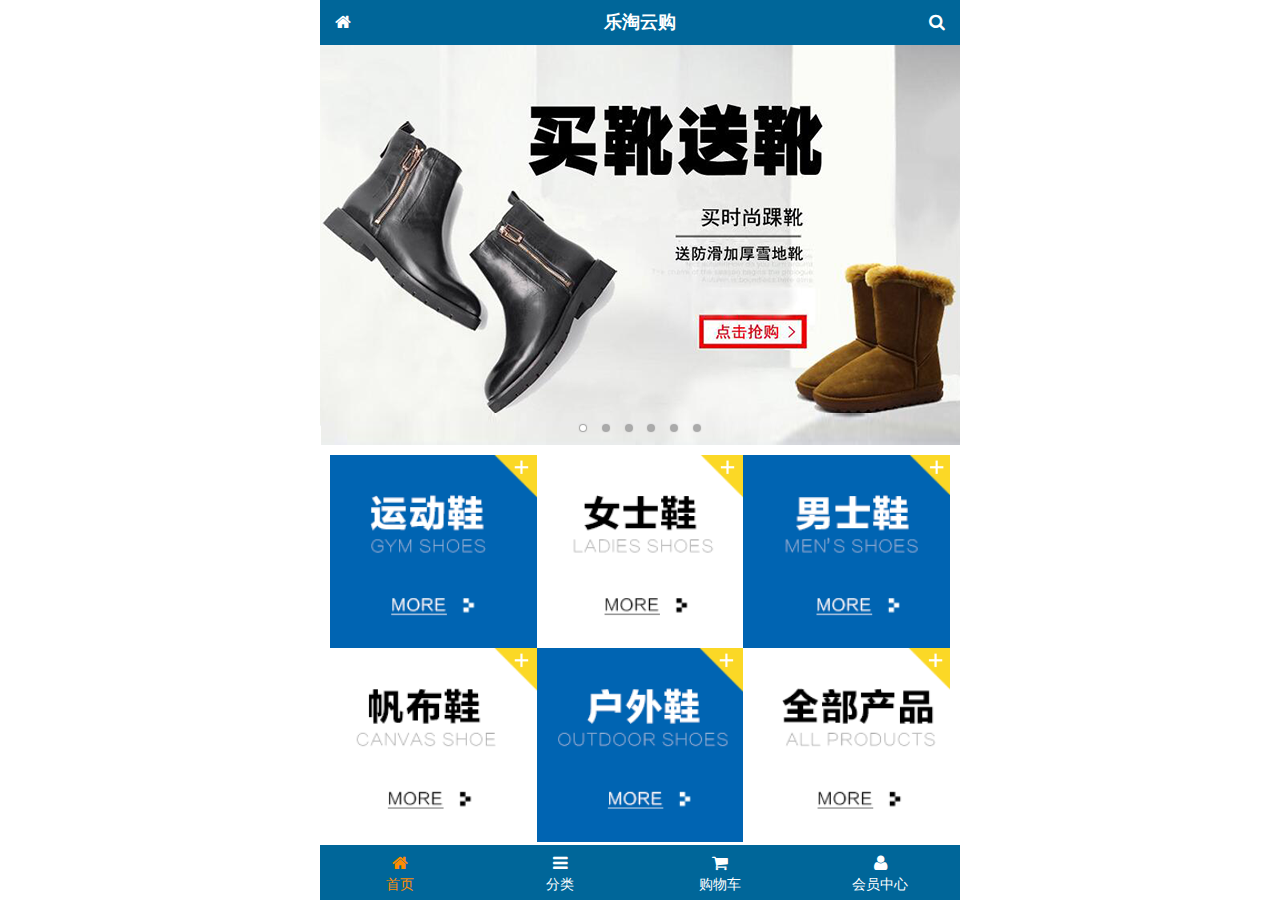
<file: public/mobile/index.html>
<!DOCTYPE html>
<html lang="en">
<head>
  <meta charset="UTF-8">
  <meta name="viewport" content="user-scalable=no, initial-scale=1.0, maximum-scale=1.0, minimum-scale=1.0" >
  
  <meta http-equiv="X-UA-Compatible" content="ie=edge">
  <title>乐淘商城-首页</title>
  <link rel="icon" href="favicon.ico" type="image/x-icon">
  <link rel="stylesheet" href="lib/mui/css/mui.css">
  <link rel="stylesheet" href="lib/fa/css/font-awesome.css">
  <link rel="stylesheet" href="css/common.css">
  <link rel="stylesheet" href="css/index.css">
</head>
<body>
  <div class="container">
    <div class="lt_header">
      <a href="index.html" class="fa fa-home icon-left"></a>
      <h4>乐淘云购</h4>
      <a href="search.html" class="fa fa-search icon-right"></a>
    </div>     
    <div class="lt_content">
      <div class="mui-scroll-wrapper">
        <div class="mui-scroll">
        <!-- 轮播图 -->
        <div class="mui-slider">
          <div class="mui-slider-group mui-slider-loop">
            <!--支持循环，需要重复图片节点-->
            <div class="mui-slider-item mui-slider-item-duplicate"><a href="#"><img src="images/brand6.png" /></a></div>
            <div class="mui-slider-item"><a href="#"><img src="images/banner1.png" /></a></div>
            <div class="mui-slider-item"><a href="#"><img src="images/banner2.png" /></a></div>
            <div class="mui-slider-item"><a href="#"><img src="images/banner3.png" /></a></div>
            <div class="mui-slider-item"><a href="#"><img src="images/banner4.png" /></a></div>
            <div class="mui-slider-item"><a href="#"><img src="images/banner5.png" /></a></div>
            <div class="mui-slider-item"><a href="#"><img src="images/banner6.png" /></a></div>
            <!--支持循环，需要重复图片节点-->
            <div class="mui-slider-item mui-slider-item-duplicate"><a href="#"><img src="images/banner1.png" /></a></div>
          </div>
          <!-- 小圆点 -->
          <div class="mui-slider-indicator">
            <div class="mui-indicator mui-active"></div>
            <div class="mui-indicator"></div>
            <div class="mui-indicator"></div>
            <div class="mui-indicator"></div>
            <div class="mui-indicator"></div>
            <div class="mui-indicator"></div>
          </div>

        </div>
        <!-- 导航 -->
        <div class="nav">
          <ul class="mui-clearfix">
            <li><a href="#"><img src="images/nav1.png" alt=""></a></li>
            <li><a href="#"><img src="images/nav2.png" alt=""></a></li>
            <li><a href="#"><img src="images/nav3.png" alt=""></a></li>
            <li><a href="#"><img src="images/nav4.png" alt=""></a></li>
            <li><a href="#"><img src="images/nav5.png" alt=""></a></li>
            <li><a href="#"><img src="images/nav6.png" alt=""></a></li>
          </ul>
        </div>
        <!-- 产品 -->
        <div class="product">
          <ul>
            <li>
              <a href="#">
                <img src="images/product.jpg" alt="">
                <p class="mui-ellipsis-2">adidas阿迪达斯 男式 场下休闲篮球鞋S83700场下休闲篮球鞋S83700 </p> 
               <p>
                <span class="price">¥560</span>
                <span class="oldPrice">¥580</span>
               </p>
               <button class="mui-btn mui-btn-blue">立即购买</button>
              </a>
            </li>
            <li>
              <a href="#">
                <img src="images/product.jpg" alt="">
                <p class="mui-ellipsis-2">adidas阿迪达斯 男式 场下休闲篮球鞋S83700场下休闲篮球鞋S83700 </p> 
               <p>
                <span class="price">¥560</span>
                <span class="oldPrice">¥580</span>
               </p>
               <button class="mui-btn mui-btn-blue">立即购买</button>
              </a>
            </li>
            <li>
              <a href="#">
                <img src="images/product.jpg" alt="">
                <p class="mui-ellipsis-2">adidas阿迪达斯 男式 场下休闲篮球鞋S83700场下休闲篮球鞋S83700 </p> 
               <p>
                <span class="price">¥560</span>
                <span class="oldPrice">¥580</span>
               </p>
               <button class="mui-btn mui-btn-blue">立即购买</button>
              </a>
            </li>
            <li>
              <a href="#">
                <img src="images/product.jpg" alt="">
                <p class="mui-ellipsis-2">adidas阿迪达斯 男式 场下休闲篮球鞋S83700场下休闲篮球鞋S83700 </p> 
               <p>
                <span class="price">¥560</span>
                <span class="oldPrice">¥580</span>
               </p>
                <button class="mui-btn mui-btn-blue">立即购买</button>
              </a>
            </li>
          </ul>
        </div>



        </div>
      </div>
     
    </div>     
    <div class="lt_footer">
      <ul>
        <li class="now">
          <a href="index.html">
            <span class="fa fa-home"></span>
            <p>首页</p>
          </a>
        </li>
        <li>
          <a href="category.html">
            <span class="fa fa-bars"></span>
            <p>分类</p>
          </a>
        </li>  <li>
          <a href="cart.html">
            <span class="fa fa-shopping-cart"></span>
            <p>购物车</p>
          </a>
        </li>
        <li>
          <a href="user.html">
            <span class="fa fa-user"></span>
            <p>会员中心</p>
          </a>
        </li>
      </ul>
    </div>     
  </div>
  <script src="lib/mui/js/mui.js"></script>
  <script src="js/common.js"></script>
  <script src="js/index.js"></script>
</body>
</html>
</file>
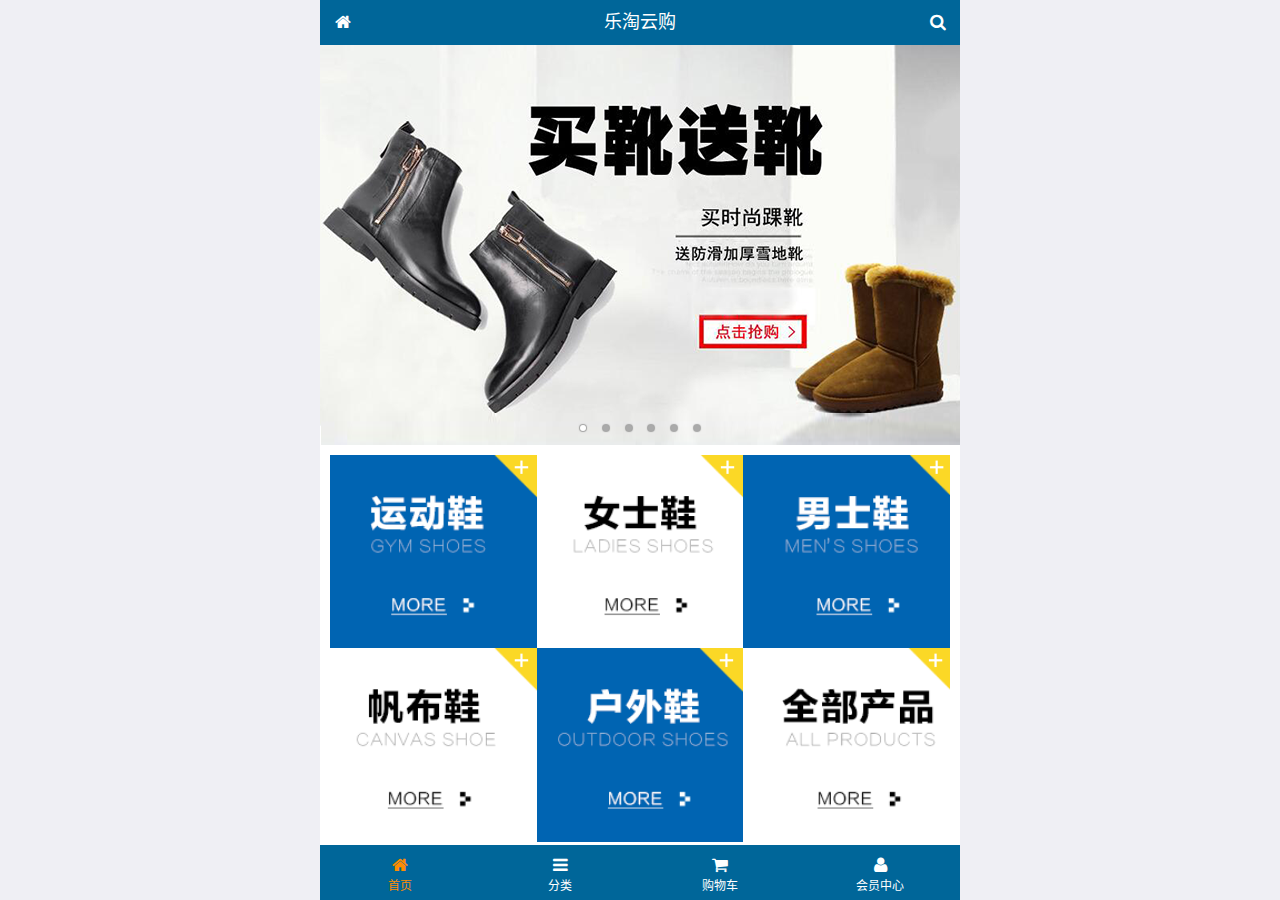
<file: public/mobile1/index.html>
<!DOCTYPE html>
<html lang="zh-CN">
<head>
  <meta charset="UTF-8">
  <meta name="viewport"
        content="width=device-width, user-scalable=no, initial-scale=1.0, maximum-scale=1.0, minimum-scale=1.0">
  <title>乐淘商城-首页</title>
  <link rel="icon" href="favicon.ico" type="image/x-icon">
  <link rel="stylesheet" href="lib/mui/css/mui.css">
  <link rel="stylesheet" href="lib/fa/css/font-awesome.css">
  <link rel="stylesheet" href="css/common.css">
  <link rel="stylesheet" href="css/index.css">

</head>
<body>

<div class="lt_container">
  
  <div class="lt_header">
    <a class="icon_left" href="index.html"><span class="fa fa-home"></span></a>
    <h4>乐淘云购</h4>
    <a class="icon_right" href="search.html"><span class="fa fa-search"></span></a>
  </div>

  <div class="lt_main">

    <!--滚动容器的父盒子-->
    <div class="mui-scroll-wrapper">
      <!--子盒子-->
      <div class="mui-scroll">
        <!--这里放置真实显示的DOM内容-->

        <!--轮播图-->
        <div class="mui-slider">
          <div class="mui-slider-group mui-slider-loop">
          <div class="mui-slider-item mui-slider-item-duplicate"><a href="#"><img src="images/banner6.png" /></a></div>
          <div class="mui-slider-item"><a href="#"><img src="images/banner1.png" /></a></div>
          <div class="mui-slider-item"><a href="#"><img src="images/banner2.png" /></a></div>
          <div class="mui-slider-item"><a href="#"><img src="images/banner3.png" /></a></div>
          <div class="mui-slider-item"><a href="#"><img src="images/banner4.png" /></a></div>
          <div class="mui-slider-item"><a href="#"><img src="images/banner5.png" /></a></div>
          <div class="mui-slider-item"><a href="#"><img src="images/banner6.png" /></a></div>
          <div class="mui-slider-item mui-slider-item-duplicate"><a href="#"><img src="images/banner1.png" /></a></div>
        </div>
          <div class="mui-slider-indicator">
            <div class="mui-indicator mui-active"></div>
            <div class="mui-indicator"></div>
            <div class="mui-indicator"></div>
            <div class="mui-indicator"></div>
            <div class="mui-indicator"></div>
            <div class="mui-indicator"></div>
          </div>
        </div>

        <!--导航栏-->
        <div class="lt_nav">

          <ul class="mui-clearfix">
            <li><a href="#"><img src="images/nav1.png" alt=""></a></li>
            <li><a href="#"><img src="images/nav2.png" alt=""></a></li>
            <li><a href="#"><img src="images/nav3.png" alt=""></a></li>
            <li><a href="#"><img src="images/nav4.png" alt=""></a></li>
            <li><a href="#"><img src="images/nav5.png" alt=""></a></li>
            <li><a href="#"><img src="images/nav6.png" alt=""></a></li>
          </ul>

        </div>
        
        
        <!--商品区域-->
        <div class="lt_product mui-clearfix">
  
          <a href="#" class="item">
            <img src="images/product.jpg" alt="">
            <p class="mui-ellipsis-2">adidas阿迪达斯 男式 场下休闲篮球鞋S83700场下休闲篮球鞋S83700 </p>
            <p>
              <span class="price">&yen;560</span>
              <span class="oldPrice">&yen;580</span>
            </p>
            <button class="mui-btn mui-btn-blue">立即购买</button>
          </a>
          <a href="#" class="item">
            <img src="images/product.jpg" alt="">
            <p class="mui-ellipsis-2">adidas阿迪达斯 男式 场下休闲篮球鞋S83700场下休闲篮球鞋S83700 </p>
            <p>
              <span class="price">&yen;560</span>
              <span class="oldPrice">&yen;580</span>
            </p>
            <button class="mui-btn mui-btn-blue">立即购买</button>
          </a>
          <a href="#" class="item">
            <img src="images/product.jpg" alt="">
            <p class="mui-ellipsis-2">adidas阿迪达斯 男式 场下休闲篮球鞋S83700场下休闲篮球鞋S83700 </p>
            <p>
              <span class="price">&yen;560</span>
              <span class="oldPrice">&yen;580</span>
            </p>
            <button class="mui-btn mui-btn-blue">立即购买</button>
          </a>
          <a href="#" class="item">
            <img src="images/product.jpg" alt="">
            <p class="mui-ellipsis-2">adidas阿迪达斯 男式 场下休闲篮球鞋S83700场下休闲篮球鞋S83700 </p>
            <p>
              <span class="price">&yen;560</span>
              <span class="oldPrice">&yen;580</span>
            </p>
            <button class="mui-btn mui-btn-blue">立即购买</button>
          </a>
          
        </div>

      </div>
    </div>

  </div>

  <div class="lt_footer">
    <ul class="mui-clearfix">
      <li class="now">
        <a href="index.html">
          <span class="fa fa-home"></span>
          <p>首页</p>
        </a>
      </li>
      <li>
        <a href="category.html">
          <span class="fa fa-bars"></span>
          <p>分类</p>
        </a>
      </li>
      <li>
        <a href="cart.html">
          <span class="fa fa-shopping-cart"></span>
          <p>购物车</p>
        </a>
      </li>
      <li>
        <a href="user.html">
          <span class="fa fa-user"></span>
          <p>会员中心</p>
        </a>
      </li>
    </ul>
  </div>
  
</div>


<script src="lib/mui/js/mui.js"></script>
<script src="js/common.js"></script>
</body>
</html>
</file>
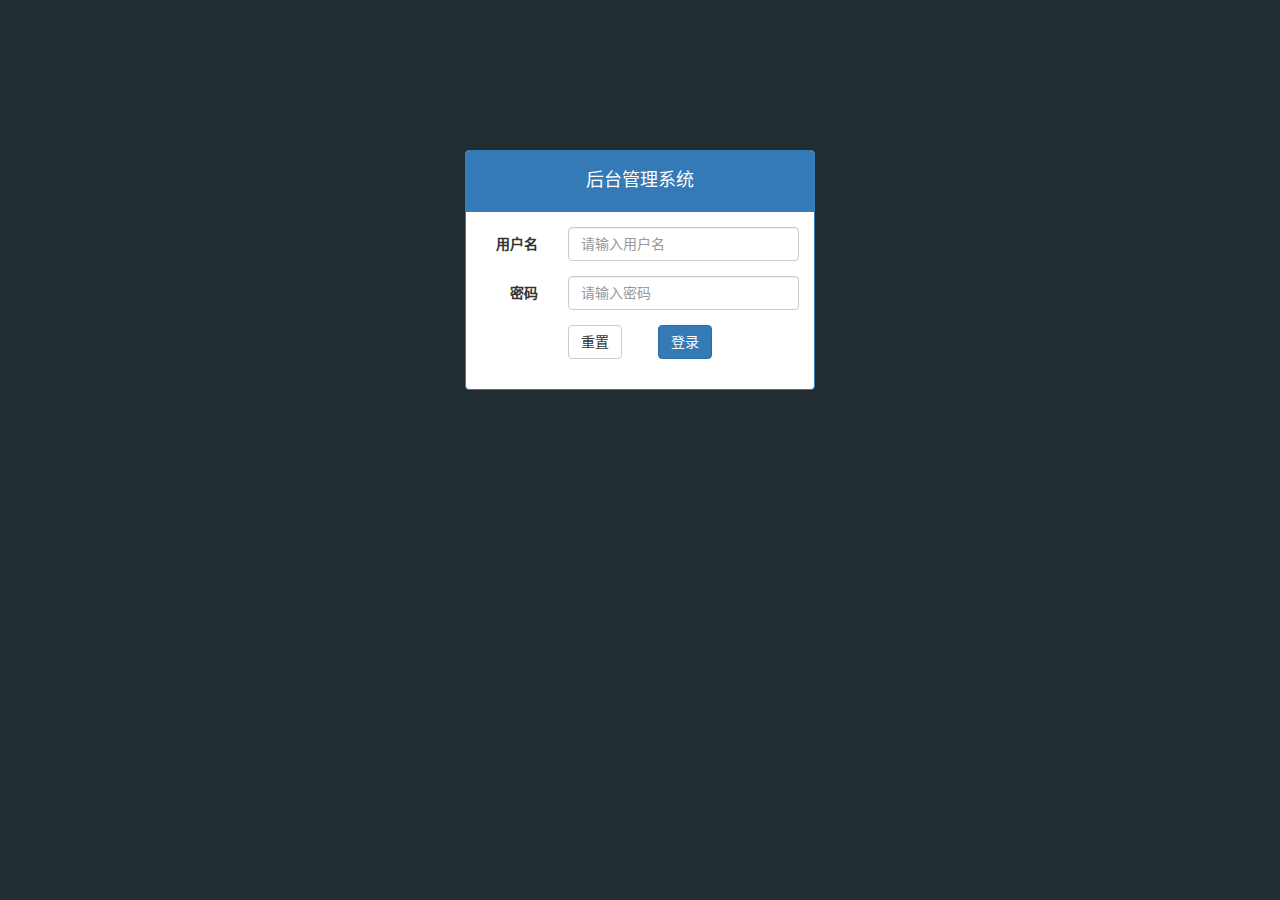
<file: public/manage/login.html>
<!DOCTYPE html>
<html lang="zh-CN">
<head>
  <meta charset="UTF-8">
  <title>乐淘管理系统-登录</title>
  <link rel="stylesheet" href="lib/bootstrap/css/bootstrap.css">
  <link rel="stylesheet" href="lib/bootstrap-validator/css/bootstrapValidator.css">
  <link rel="stylesheet" href="lib/nprogress/nprogress.css">
  <link rel="stylesheet" href="css/common.css">
</head>
<body class="body_bg">


<div class="container">
  <div class="col-md-4 col-md-offset-4">
    <div class="panel panel-primary mt_150">
      <div class="panel-heading">
        <h4>后台管理系统</h4>
      </div>
      <div class="panel-body">
        <form class="form-horizontal">
          <div class="form-group">
            <label for="username" class="col-sm-3 control-label">用户名</label>
            <div class="col-sm-9">
              <input type="text" autocomplete="off" name="username" class="form-control" id="username" placeholder="请输入用户名">
            </div>
          </div>
          <div class="form-group">
            <label for="password" class="col-sm-3 control-label">密码</label>
            <div class="col-sm-9">
              <input type="password" name="password" class="form-control" id="password" placeholder="请输入密码">
            </div>
          </div>
          <div class="form-group">
            <div class="col-sm-offset-3 col-sm-6">
              <button type="reset" class="btn btn-default pull-left">重置</button>
              <button type="submit" class="btn btn-primary pull-right">登录</button>
            </div>
          </div>
        </form>
      </div>
    </div>
  </div>
</div>



<script src="lib/jquery/jquery.js"></script>
<script src="lib/bootstrap/js/bootstrap.js"></script>
<script src="lib/bootstrap-validator/js/bootstrapValidator.js"></script>
<script src="lib/nprogress/nprogress.js"></script>
<script src="js/common.js"></script>
<script src="js/login.js"></script>
</body>
</html>
</file>
<file: public/mobile/css/common.css>
*{
  margin: 0;
  padding: 0;
  list-style: none;
}
html,body {
  height: 100%;
  background-color: #fff;
}
img {
  width: 100%;
  display: block;
}
.container {
  width: 100%;
  height: 100%;
  max-width: 640px;
  min-width: 320px;
  margin: 0 auto;
  position: relative;
  padding-top: 45px;
  padding-bottom: 55px;  
}
.lt_header {
  top:0;
  left: 0;
  width: 100%;
  height: 45px;
  background-color: #069;
  position: absolute; 
  padding:0 15px; 
  z-index: 999;
 
}

.lt_header a {
  color: #fff;
  line-height: 45px;
  position: absolute;
  top: 0;
}
.lt_header .icon-left {
  left: 15px;
}
.lt_header .icon-right {
  right: 15px;
}
.lt_header h4 {
  color: #fff;
  line-height: 45px;
  margin-top: 0px;
  text-align: center;
}

.lt_footer {
  width: 100%;
  height: 55px;
  position: absolute;
  bottom: 0;
  background-color: #069;
}
.lt_footer ul li{
  width: 25%;
  text-align: center;
  float: left;
  margin-top: 8px;
}

.lt_footer ul li a {
  color: #fff;  
}
.lt_footer ul li p {
  color: #fff;
}

.lt_footer ul li.now a {
  color: darkorange;  
}
.lt_footer ul li.now p {
  color: darkorange;  
}
</file>
<file: public/mobile/css/index.css>
.lt_content {
  width: 100%;
  height: 100%;
  position: relative;
  background-color: #fff;
}

.nav li {
  width: 33.33%;
  float: left;
}
.nav ul {
  padding: 10px;
}
.product ul{
  padding: 15px;
}
.product li {
  width: 48%;
  float: left;
  border: 1px solid #ccc;
  text-align: center;
  padding: 10px;
  margin-bottom: 10px;
 
}
.product li:nth-child(even) {
  margin-left: 4%;
}

.oldPrice {
  color: red;
  text-decoration: line-through;
}
</file>
<file: public/mobile1/css/common.css>
@charset "UTF-8";

html,body {
  height: 100%;
}

* {
  margin: 0;
  padding: 0;
  list-style: none;
}

img {
  width: 100%;
  display: block;
}

.lt_container {
  width: 100%;
  height: 100%;
  max-width: 640px;
  min-width: 320px;
  margin: 0 auto;
  position: relative;
  padding-top: 45px;
  padding-bottom: 55px;
}

.lt_header {
  width: 100%;
  height: 45px;
  background-color: #069;
  position: absolute;
  top: 0;
}


.lt_header .icon_left,
.lt_header .icon_right{
  height: 45px;
  width: 45px;
  position: absolute;
  top: 0;
  color: #fff;
  text-align: center;
  line-height: 45px;
}

.lt_header h4 {
  text-align: center;
  line-height: 45px;
  color: #fff;
  font-weight: 400;
  margin: 0;
}

.lt_header .icon_left {
  left: 0;
}

.lt_header .icon_right {
  right: 0;
}




.lt_footer {
  width: 100%;
  height: 55px;
  background-color: #069;
  position: absolute;
  bottom: 0;
}


.lt_footer li {
  float: left;
  width: 25%;
  text-align: center;
  padding-top: 10px;
}

/*这句话是什么意思  必须是.lt_footer下的li并且还要有now这个类才会生效*/
.lt_footer li.now a{
  color: darkorange;
}

.lt_footer li.now p {
  color: darkorange;
}

.lt_footer a {
  color: #fff;
}

.lt_footer p {
  color: #fff;
  font-size: 12px;
  margin: 0;
}



.lt_main {
  width: 100%;
  height: 100%;
  background-color: #fff;
  /*可以保证，所有的内容全部都是在main内部*/
  overflow: hidden;
  position: relative;
}



.lt_product {
  padding: 10px;
}

.lt_product .item {
  display: block;
  float: left;
  width: 48%;
  border: 1px solid #ccc;
  padding: 10px;
  text-align: center;
  margin-bottom: 10px;
}

.lt_product .item:nth-child(odd){
  margin-right: 4%;
}

.lt_product .item .proName {
  height: 39px;
}

.lt_product .item .price {
  color: red;
}

.lt_product .item .oldPrice {
  text-decoration: line-through;
}



.lt_search {
  padding: 10px;
  position: relative;
}

.lt_search .search_input {
  height: 34px;
  border: 1px solid #007aff;
  font-size: 12px;
  border-radius: 5px;
  margin: 0;
}

.lt_search .search_btn {
  position: absolute;
  right: 10px;
  top: 10px;
  border-radius: 0 5px 5px 0;
}
</file>
<file: public/mobile1/css/index.css>
@charset "UTF-8";

.lt_nav {
  padding: 10px;
}

.lt_nav li {
  width: 33.33%;
  float: left;
}
</file>
<file: public/manage/lib/nprogress/nprogress.css>
/* Make clicks pass-through */
#nprogress {
  pointer-events: none;
}

#nprogress .bar {
  background: greenyellow;

  position: fixed;
  z-index: 10000;
  top: 0;
  left: 0;

  width: 100%;
  height: 2px;
}

/* Fancy blur effect */
#nprogress .peg {
  display: block;
  position: absolute;
  right: 0px;
  width: 100px;
  height: 100%;
  box-shadow: 0 0 10px #29d, 0 0 5px #29d;
  opacity: 1.0;

  -webkit-transform: rotate(3deg) translate(0px, -4px);
      -ms-transform: rotate(3deg) translate(0px, -4px);
          transform: rotate(3deg) translate(0px, -4px);
}

/* Remove these to get rid of the spinner */
#nprogress .spinner {
  display: block;
  position: fixed;
  z-index: 1031;
  top: 15px;
  right: 15px;
}

#nprogress .spinner-icon {
  width: 18px;
  height: 18px;
  box-sizing: border-box;

  border: solid 2px transparent;
  border-top-color: #29d;
  border-left-color: #29d;
  border-radius: 50%;

  -webkit-animation: nprogress-spinner 400ms linear infinite;
          animation: nprogress-spinner 400ms linear infinite;
}

.nprogress-custom-parent {
  overflow: hidden;
  position: relative;
}

.nprogress-custom-parent #nprogress .spinner,
.nprogress-custom-parent #nprogress .bar {
  position: absolute;
}

@-webkit-keyframes nprogress-spinner {
  0%   { -webkit-transform: rotate(0deg); }
  100% { -webkit-transform: rotate(360deg); }
}
@keyframes nprogress-spinner {
  0%   { transform: rotate(0deg); }
  100% { transform: rotate(360deg); }
}
</file>
<file: public/manage/css/common.css>
@charset "UTF-8";
html,body {
  height: 100%;
}

a {
  text-decoration: none;
}

/*lv ha*/
a:link, a:visited, a:hover, a:active {
  text-decoration: none;
}


* {
  margin: 0;
  padding: 0;
  list-style: none;
}

.table.table-bordered td {
  text-align: center;
  vertical-align: middle;
}


.body_bg{
  background-color: #222d32;
}

.mt_150{
  margin-top: 150px;
}

.mb_20 {
  margin-bottom: 20px;
}

.panel h4 {
  text-align: center;
}


/*侧边栏*/
.lt_aside {
  width: 180px;
  height: 100%;
  background-color: #222d32;
  position: fixed;
  top: 0;
  left: 0;
  transition: all 1s;
  z-index: 999;
}

.lt_aside.now {
  left: -180px;
}

.lt_aside .brand a {
  display: block;
  width: 180px;
  height: 50px;
  background-color: #367fa9;
  text-align: center;
  line-height: 50px;
  font-size: 24px;
  color: #fff;
}

.lt_aside .user {
  width: 180px;
  height: 150px;
}

.lt_aside .user img {
  width: 80px;
  height: 80px;
  display: block;
  border-radius: 50%;
  margin: 30px auto 0;
}

.lt_aside .user p {
  height: 40px;
  line-height: 40px;
  color: #fff;
  text-align: center;
  font-size: 16px;
}

.lt_aside .nav a {
  display: block;
  height: 40px;
  line-height: 40px;
  padding-left: 30px;
  color: #ccc;
  border: 3px solid transparent;
}

.lt_aside .nav .child a {
  padding-left: 50px;
}

.lt_aside .nav a.now {
  border-left-color: #069;
  background-color: #1d1f21;
  color: #fff;
}


/*主体区样式*/
.lt_main {
  height: 100%;
  width: 100%;
  padding-left: 180px;
  transition: all 1s;
  padding-top: 70px;
}

.lt_main.now {
  padding-left: 0;
}

.lt_topbar {
  height: 50px;
  background-color: #3c8dbc;
  padding: 0 20px 0 200px;
  margin-bottom: 20px;
  position: fixed;
  width: 100%;
  top: 0;
  left: 0;
  z-index: 998;
  transition: all 1s;
}

.lt_topbar.now {
  padding-left: 20px;
}

.lt_topbar a {
  font-size: 16px;
  color: #fff;
  line-height: 50px;
}

/*报表*/
.pic_left,
.pic_right {
  width: 45%;
  height: 400px;
}


.fileupload_box {
  width: 82px;
  height: 34px;
  position: relative;
}

.fileupload_box:hover button {
  color: #333;
  background-color: #e6e6e6;
  border-color: #adadad;
}

.fileupload_box input {
  position: absolute;
  top: 0;
  left: 0;
  width: 100%;
  height: 100%;
  opacity: 0;
}
</file>
<file: public/manage/lib/bootstrap-validator/css/bootstrapValidator.css>
/**
 * BootstrapValidator (http://bootstrapvalidator.com)
 * The best jQuery plugin to validate form fields. Designed to use with Bootstrap 3
 *
 * @author      http://twitter.com/nghuuphuoc
 * @copyright   (c) 2013 - 2014 Nguyen Huu Phuoc
 * @license     MIT
 */

.bv-form .help-block {
    margin-bottom: 0;
}
.bv-form .tooltip-inner {
    text-align: left;
}
.nav-tabs li.bv-tab-success > a {
    color: #3c763d;
}
.nav-tabs li.bv-tab-error > a {
    color: #a94442;
}
</file>
